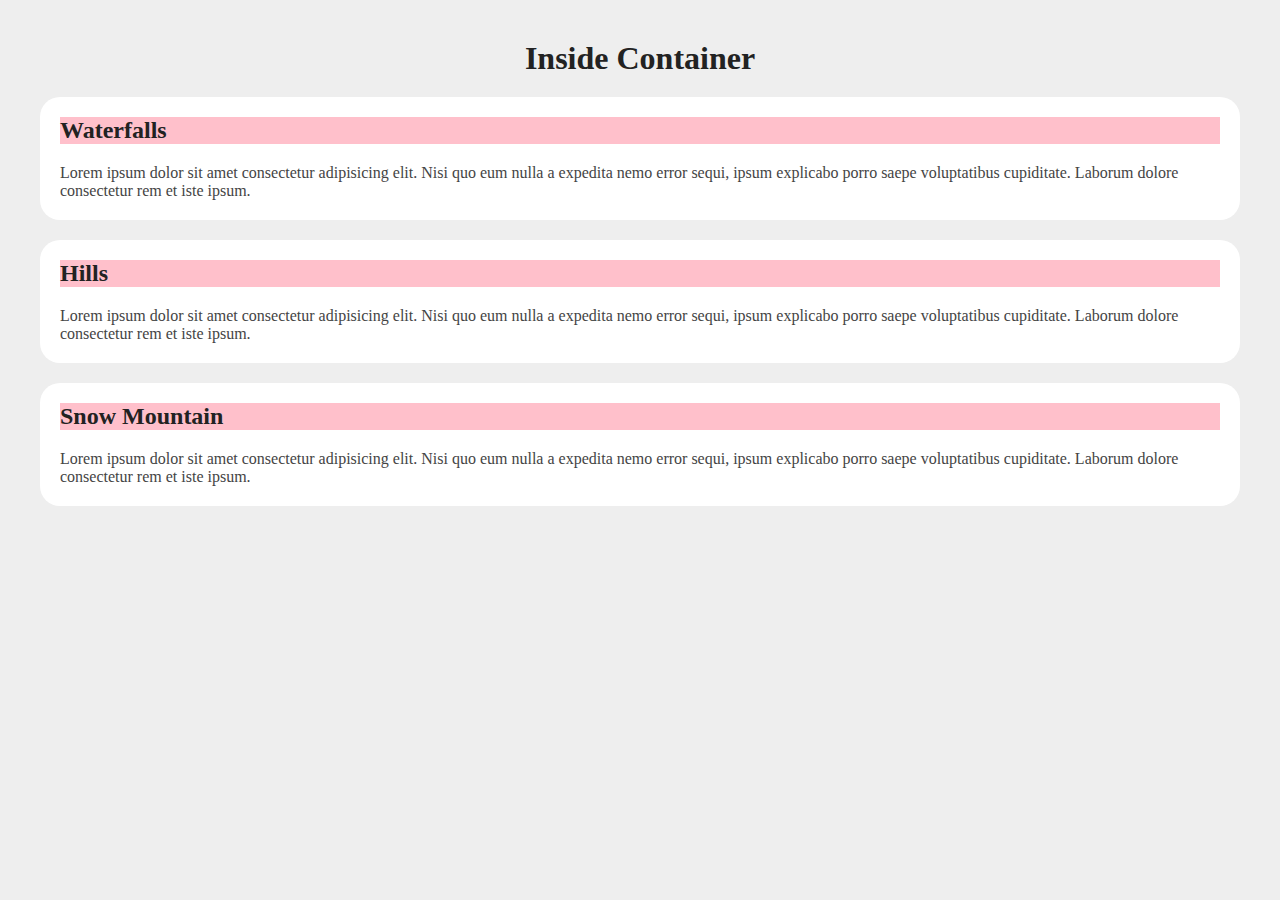
<file: Css_Variables/index.html>
<!DOCTYPE html>
<html lang="en">
<head>
    <meta charset="UTF-8">
    <meta name="viewport" content="width=device-width, initial-scale=1.0">
    <link rel="stylesheet" href="style.css">
    <title>Css Variables</title>
</head>
<body class="">
    <div class="container">
    <h1>Inside Container</h1>
        <div class="box ">
            <h2>Waterfalls</h2>
            <p>Lorem ipsum dolor sit amet consectetur adipisicing elit. Nisi quo eum nulla a expedita nemo error sequi, ipsum explicabo porro saepe voluptatibus cupiditate. Laborum dolore consectetur rem et iste ipsum.</p>
        </div>
        <div class="box">
            <h2>Hills</h2>
            <p>Lorem ipsum dolor sit amet consectetur adipisicing elit. Nisi quo eum nulla a expedita nemo error sequi, ipsum explicabo porro saepe voluptatibus cupiditate. Laborum dolore consectetur rem et iste ipsum.</p>
        </div>
        <div class="box">
            <h2>Snow Mountain</h2>
            <p>Lorem ipsum dolor sit amet consectetur adipisicing elit. Nisi quo eum nulla a expedita nemo error sequi, ipsum explicabo porro saepe voluptatibus cupiditate. Laborum dolore consectetur rem et iste ipsum.</p>
        </div>
    </div>
</body>
</html>
</file>
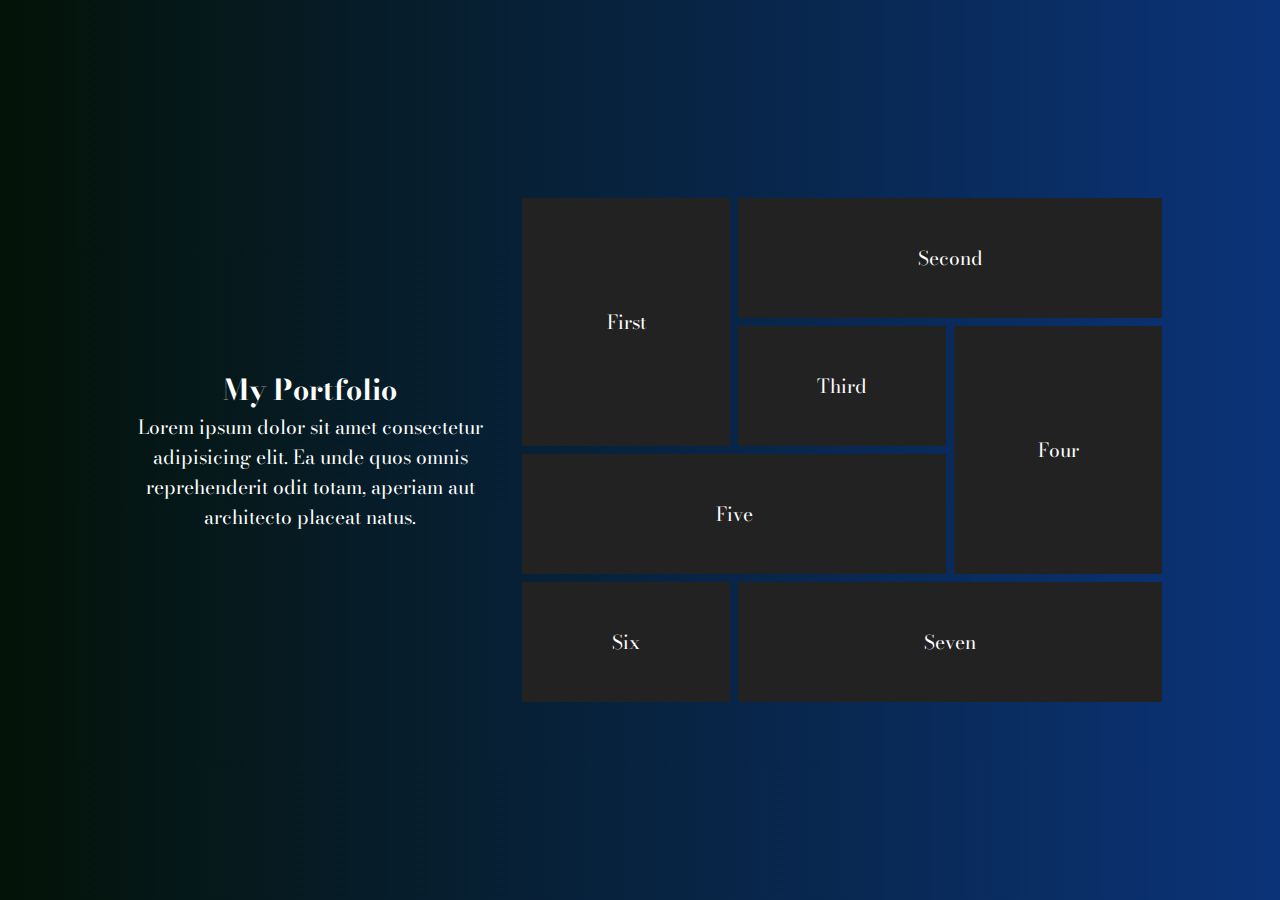
<file: grid/index.html>
<!DOCTYPE html>
<html lang="en">

<head>
    <meta charset="UTF-8">
    <meta name="viewport" content="width=device-width, initial-scale=1.0">
    <link rel="stylesheet" href="style.css">
    <title>Grid</title>
</head>

<body>
    <div class="container">
        <div class="left-text">
            <h2>My Portfolio</h2>
            <p>Lorem ipsum dolor sit amet consectetur adipisicing elit. Ea unde quos omnis reprehenderit odit totam,
                aperiam aut architecto placeat natus.</p>
        </div>
        <div class="gallery">
            <div class="box row-2" 
                style="background-image: url(https://plus.unsplash.com/premium_photo-1675826774815-35b8a48ddc2c?w=600&auto=format&fit=crop&q=60&ixlib=rb-4.0.3&ixid=M3wxMjA3fDB8MHxzZWFyY2h8MTd8fG5hdHVyZXxlbnwwfHwwfHx8MA%3D%3D);">
                First
            </div>
            <div class="box col-2"
                style="background-image: url(https://plus.unsplash.com/premium_photo-1686050878751-89499d28d153?w=600&auto=format&fit=crop&q=60&ixlib=rb-4.0.3&ixid=M3wxMjA3fDB8MHxzZWFyY2h8MTN8fG5pZ2h0fGVufDB8fDB8fHww);">
                Second
            </div>
            <div class="box"
                style="background-image: url(https://images.unsplash.com/photo-1437751059337-ea72d4f73fcf?w=600&auto=format&fit=crop&q=60&ixlib=rb-4.0.3&ixid=M3wxMjA3fDB8MHxzZWFyY2h8MjB8fG5pZ2h0fGVufDB8fDB8fHww);">
                Third
            </div>
            <div class="box row-2"
                style="background-image: url(https://images.unsplash.com/photo-1491961713439-c6a3e7368eff?q=80&w=2070&auto=format&fit=crop&ixlib=rb-4.0.3&ixid=M3wxMjA3fDB8MHxwaG90by1wYWdlfHx8fGVufDB8fHx8fA%3D%3D);">
                Four
            </div>
            <div class="box col-2"
                style="background-image: url(https://images.unsplash.com/photo-1542709111240-e9df0dd813b4?w=600&auto=format&fit=crop&q=60&ixlib=rb-4.0.3&ixid=M3wxMjA3fDB8MHxzZWFyY2h8M3x8ZGF5fGVufDB8fDB8fHww);">
                Five
            </div>
            <div class="box"
                style="background-image: url(https://plus.unsplash.com/premium_photo-1663953003855-8dc706b24154?w=600&auto=format&fit=crop&q=60&ixlib=rb-4.0.3&ixid=M3wxMjA3fDB8MHxzZWFyY2h8NXx8ZGF5fGVufDB8fDB8fHww);">
                Six
            </div>
            <div class="box col-2"
                style="background-image: url(https://plus.unsplash.com/premium_photo-1663953003855-8dc706b24154?w=600&auto=format&fit=crop&q=60&ixlib=rb-4.0.3&ixid=M3wxMjA3fDB8MHxzZWFyY2h8NXx8ZGF5fGVufDB8fDB8fHww);">
                Seven
            </div>
        </div>
    </div>
</body>

</html>
</file>
<file: Css_Variables/style.css>
*{
    margin: 0;
    padding: 0;
    box-sizing: border-box;
}

:root{
    --primary-text-color: #222;
    --secondary-text-color: #444;
    --card-background-color: #fff;
    --background-color: #eee;
    --default-margin: 20px;
}


.dark{
    --primary-text-color: #fff;
    --secondary-text-color: #ddd;
    --card-background-color: #333;
    --background-color: #eee;
}


.container{
    min-height: 100vh;
    padding: 40px;
    background-color: var(--background-color);
}

h1{
    text-align: center;
    color: var(--primary-text-color);
}

.box{
    padding: var(--default-margin);
    margin-block: var(--default-margin);
    background-color: var(--card-background-color);
    border-radius: var(--default-margin);
}

h2{
    color: var(--primary-text-color);
    margin-bottom: var(--default-margin);
    background-color: var(--my-var);
}

p{
    color: var(--secondary-text-color);
}

@media screen and (min-width: 800px) {
    .container{
        --my-var: pink;
    }
}
</file>
<file: grid/style.css>
@import url("https://fonts.googleapis.com/css2?family=Bodoni+Moda:ital,opsz,wght@0,6..96,400..900;1,6..96,400..900&family=Roboto:ital,wght@0,100;0,300;0,400;0,500;0,700;0,900;1,100;1,300;1,400;1,500;1,700;1,900&display=swap");

* {
  margin: 0;
  padding: 0;
  box-sizing: border-box;
}

body {
  font-family: "Bodoni Moda", serif;
  font-size: 1.2rem;
}

.container {
  min-height: 100vh;
  display: flex;
  justify-content: center;
  align-items: center;
  gap: 20px;
  background: linear-gradient(to right, #041308, #0b3378);
}
.left-text {
  flex-basis: 30%;
  color: #fff;
  text-align: center;
}

.gallery {
  flex-basis: 50%;
  display: grid;
  gap: 8px;
  grid-template-columns: repeat(3, 1fr);
  grid-auto-rows: 120px;
}

.box {
  background-size: cover;
  background-position: top;
  color: #fff;
  display: flex;
  justify-content: center;
  align-items: center;
  background-color: #222;
  background-blend-mode: hard-light;
  transition: all 1s ease-in-out;
}
.box:hover {
  background-color: #999;
  background-position: center;
  box-shadow: 0 0 4px #fff;
}

.col-2 {
  grid-column: span 2;
}

.row-2 {
  grid-row: span 2;
}

@media screen and (max-width: 1024px) {
  .container {
    flex-direction: column;
    padding: 20px;
  }
  .gallery {
    width: 100%;
    grid-auto-rows: 220px;
  }
  .box {
    grid-row: span 1;
    grid-column: span 3;
  }
}
</file>
